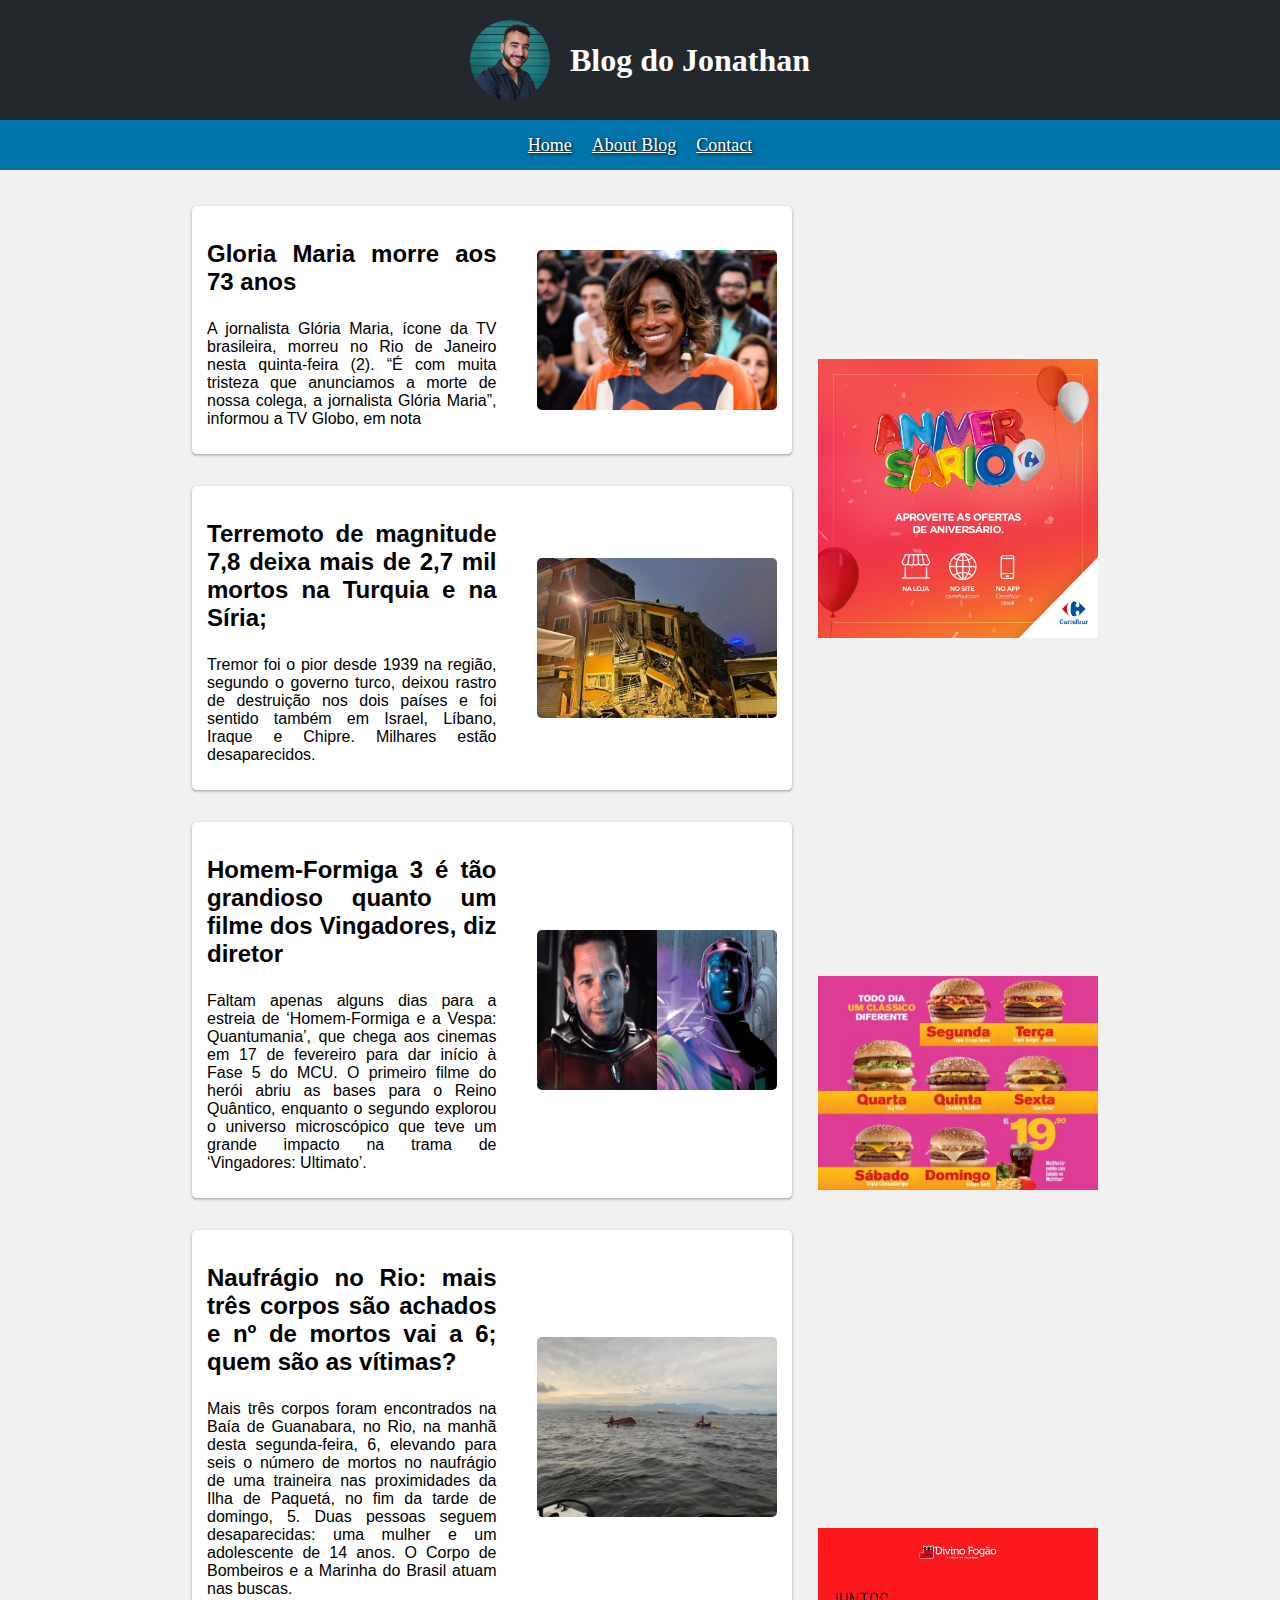
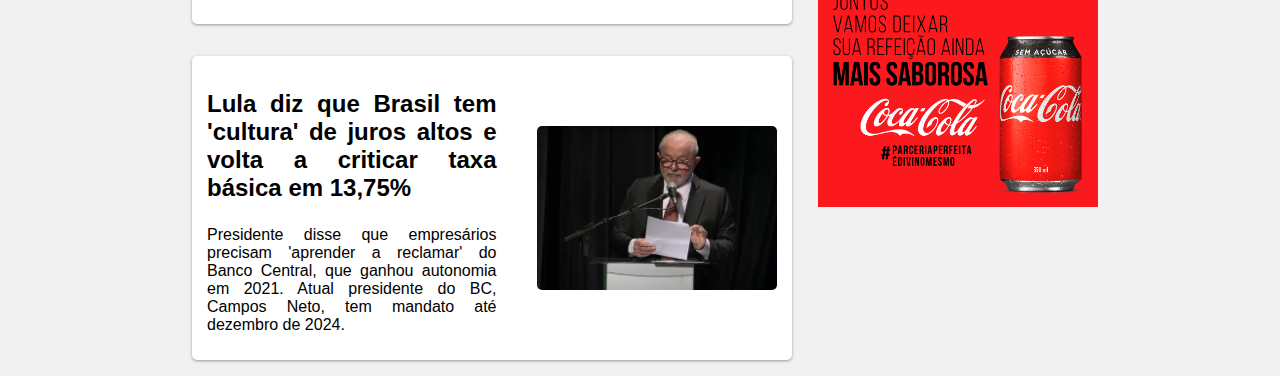
<file: index.html>
<!DOCTYPE html>
<html>

<head>
  <meta charset="utf-8">
  <meta name="viewport" content="width=device-width">
  <title>Blog do Jonathan</title>
  <link href="style.css" rel="stylesheet" type="text/css" />
  <link href="estilos/appBar.css" rel="stylesheet" type="text/css" />
</head>

<body>

  <!-- Início Barra de Navegação -->

  <div class="app-bar">
    <div class="app-bar-title">
      <img class="img-profile" src="img/profile.jpg">
      <h1 class="title">Blog do Jonathan</h1>
    </div>
    <div class="app-bar-subtitle">
      <a href="index.html">Home</a>
      <a href="paginas/aboutBlog.htm">About Blog</a>
      <a href="paginas/contact.htm">Contact</a>
    </div>
  </div>

  <!-- Fim Barra de Navegação  -->


  <!--   Corpo do Blog   -->

  <div class="body-blog">
    <div class="container-noticias">

      <a href="paginas/gloria.htm" id="link1">
        <div class="container-noticias-item">
          <div class="container-noticias-item-info">
            <h3>Gloria Maria morre aos 73 anos</h3>
            <p>A jornalista Glória Maria, ícone da TV brasileira, morreu no Rio de Janeiro nesta quinta-feira (2).
              “É com muita tristeza que anunciamos a morte de nossa colega, a jornalista Glória Maria”, informou a TV
              Globo,
              em nota</p>
          </div>
          <img class="container-noticias-item-img" src="img/gloria.jpg">
        </div>
      </a>

      <a href="paginas/terremoto.htm" id="link2">
        <div class="container-noticias-item">
          <div class="container-noticias-item-info">
            <h3>Terremoto de magnitude 7,8 deixa mais de 2,7 mil mortos na Turquia e na Síria;</h3>
            <p>Tremor foi o pior desde 1939 na região, segundo o governo turco, deixou rastro de destruição nos dois
              países e foi sentido também em Israel,
              Líbano, Iraque e Chipre. Milhares estão desaparecidos.</p>
          </div>
          <img class="container-noticias-item-img" src="img/terremoto.jpg">
        </div>
      </a>

      <a href="paginas/homemformiga.htm" id="link3">
        <div class="container-noticias-item">
          <div class="container-noticias-item-info">
            <h3>Homem-Formiga 3 é tão grandioso quanto um filme dos Vingadores, diz diretor</h3>
            <p>Faltam apenas alguns dias para a estreia de ‘Homem-Formiga e a Vespa: Quantumania’, que chega aos cinemas
              em 17 de fevereiro para dar início à Fase 5 do MCU.
              O primeiro filme do herói abriu as bases para o Reino Quântico, enquanto o segundo explorou o universo
              microscópico que teve um grande impacto na trama de
              ‘Vingadores: Ultimato’.</p>
          </div>
          <img class="container-noticias-item-img" src="img/homemformiga.jpg">
        </div>
      </a>

      <a href="paginas/naufragio.htm" id="link4">
        <div class="container-noticias-item">
          <div class="container-noticias-item-info">
            <h3>Naufrágio no Rio: mais três corpos são achados e nº de mortos vai a 6; quem são as vítimas?</h3>
            <p>Mais três corpos foram encontrados na Baía de Guanabara, no Rio, na manhã desta segunda-feira, 6,
              elevando
              para seis o número de mortos no naufrágio de uma
              traineira nas proximidades da Ilha de Paquetá, no fim da tarde de domingo, 5. Duas pessoas seguem
              desaparecidas: uma mulher e um adolescente de 14 anos.
              O Corpo de Bombeiros e a Marinha do Brasil atuam nas buscas.</p>
          </div>
          <img class="container-noticias-item-img" src="img/naufragio.jpeg">
        </div>
      </a>

      <a href="paginas/lula.htm" id="link5">
        <div class="container-noticias-item">
          <div class="container-noticias-item-info">
            <h3>Lula diz que Brasil tem 'cultura' de juros altos e volta a criticar taxa básica em 13,75%</h3>
            <p>Presidente disse que empresários precisam 'aprender a reclamar' do Banco Central, que ganhou autonomia em
              2021.
              Atual presidente do BC, Campos Neto, tem mandato até dezembro de 2024.</p>
          </div>
          <img class="container-noticias-item-img" src="img/lula.jpg">
        </div>
      </a>

    </div>

    <div class="container-noticias-item-publish">
      <a class="a-lateral" href="https://mercado.carrefour.com.br/"><img
          class="container-noticias-item-publish-img-lateral" src="img/propaganda/propaganda1.png"></a>
      <a class="a-mobile" href="https://hortifruti.com.br/"><img class="container-noticias-item-publish-img-mobile"
          src="img/propaganda/propaganda2.png"></a>
      <a class="a-mobile" href="https://www.casasbahia.com.br/"><img class="container-noticias-item-publish-img-mobile"
          src="img/propaganda/propaganda3.jpg"></a>
      <a class="a-lateral" href="http://www.mcdonalds.com.br"><img class="container-noticias-item-publish-img-lateral"
          src="img/propaganda/propaganda4.png"></a>
      <a class="a-lateral" href="https://www.coca-cola.com.br/"><img class="container-noticias-item-publish-img-lateral"
          src="img/propaganda/propaganda5.png"></a>
      <a class="a-mobile" href="https://www.itau.com.br/"><img class="container-noticias-item-publish-img-mobile"
          src="img/propaganda/propaganda6.jpg"></a>
    </div>
  </div>

  <!-- Fim Corpo do Blog -->

</body>

</html>
</file>
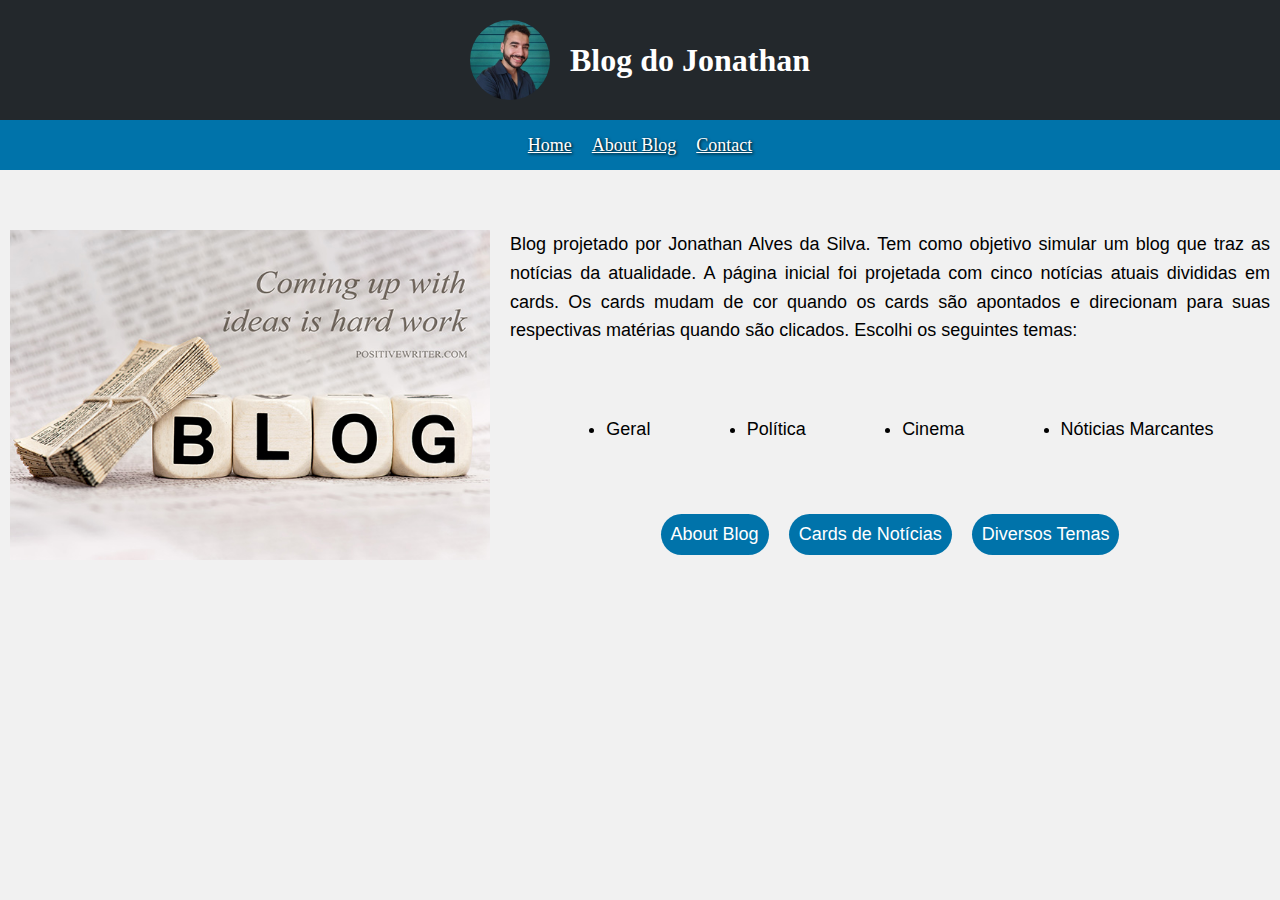
<file: paginas/aboutBlog.htm>
<!DOCTYPE html>
<html>

<head>
  <meta charset="utf-8">
  <meta name="viewport" content="width=device-width">
  <title>Blog do Jonathan</title>
  <link href="../estilos/aboutBlog.css" rel="stylesheet" type="text/css"/>
  <link href="../estilos/appBar.css" rel="stylesheet" type="text/css"/>
</head>

<body>
    
  <!-- Início Barra de Navegação -->

  <div class="app-bar">
    <div class="app-bar-title">
      <img class="img-profile" src="../img/profile.jpg">
      <h1 class="title">Blog do Jonathan</h1>
    </div>
    <div class="app-bar-subtitle">
      <a href="../index.html">Home</a>
      <a href="../paginas/aboutBlog.htm">About Blog</a>
      <a href="../paginas/contact.htm">Contact</a>
    </div>
  </div>

  <!-- Fim Barra de Navegação  -->

  <div class="container">
    <div class="container-item" id="imagem">
      <img class="container-item-img" src="../img/blog.jpg">
    </div>
    <div class="container-item">
      <div class="container-item-sobre">
        <div class="container-item-sobre-texto">
          <p>Blog projetado por Jonathan Alves da Silva. 
            Tem como objetivo simular um blog que traz as notícias da atualidade.
          A página inicial foi projetada com cinco notícias atuais divididas em cards. Os cards mudam de cor quando os cards são apontados e direcionam para suas respectivas matérias quando são clicados. Escolhi os seguintes temas:</p>
          <ul class="container-item-sobre-texto1-list">
            <li class="container-item-sobre-texto1-list-item">Geral</li>
            <li class="container-item-sobre-texto1-list-item">Política</li>
            <li class="container-item-sobre-texto1-list-item">Cinema</li>
            <li class="container-item-sobre-texto1-list-item">Nóticias Marcantes</li>
          </ul>
        </div>
        <div class="container-item-sobre-tags">
          <span class="container-item-sobre-tags-item">About Blog</span>
          <span class="container-item-sobre-tags-item">Cards de Notícias</span>
          <span class="container-item-sobre-tags-item">Diversos Temas</span>
        </div>
      </div>
    </div>  
  </div>
  
</body>

</html>
</file>
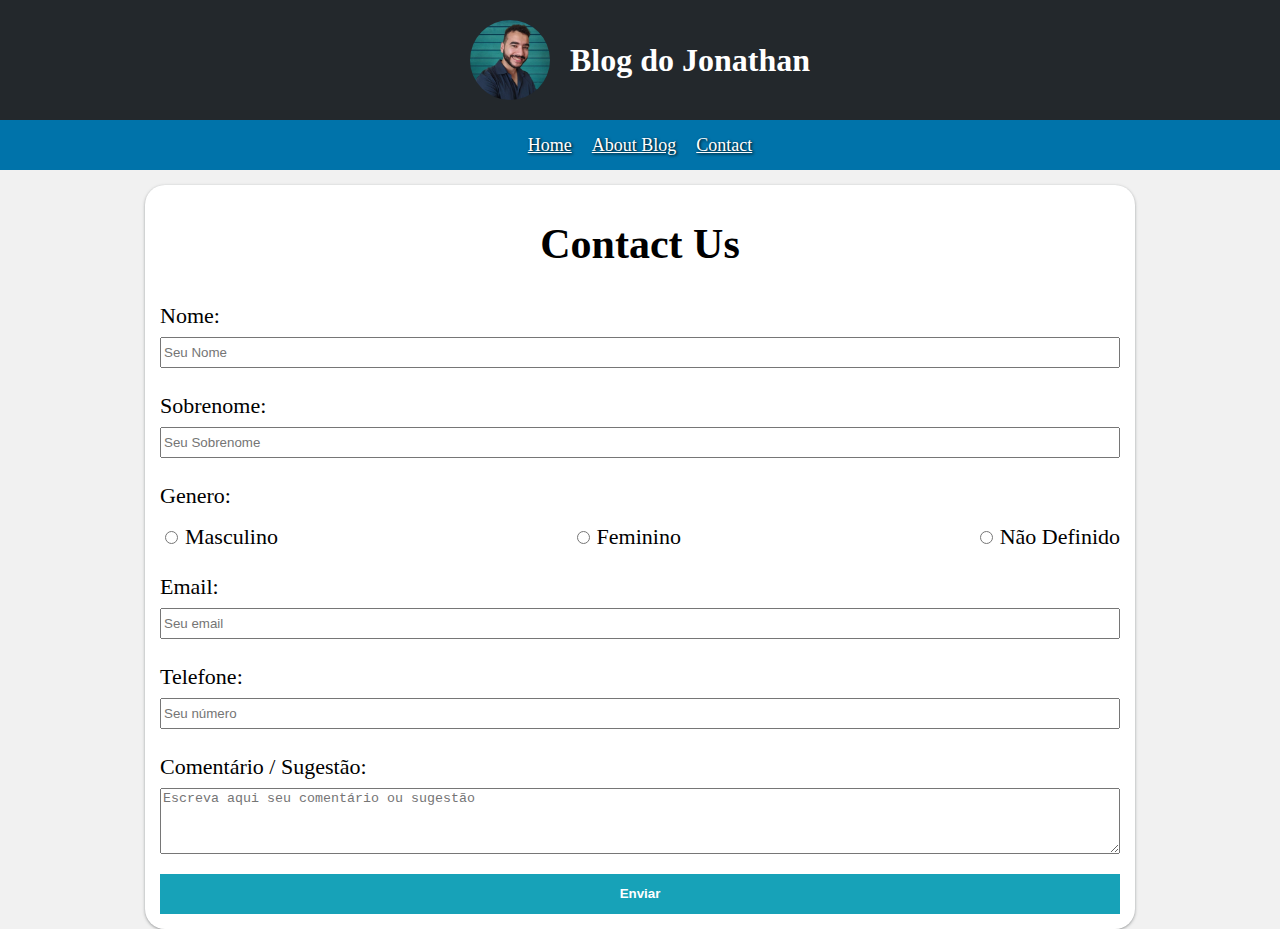
<file: paginas/contact.htm>
<!DOCTYPE html>
<html>

<head>
  <meta charset="utf-8">
  <meta name="viewport" content="width=device-width">
  <title>Blog do Jonathan</title>
  <link href="../estilos/appBar.css" rel="stylesheet" type="text/css" />
  <link href="../estilos/contact.css" rel="stylesheet" type="text/css" />
</head>

<body>
    
  <!-- Início Barra de Navegação -->

  <div class="app-bar">
    <div class="app-bar-title">
      <img class="img-profile" src="../img/profile.jpg">
      <h1 class="title">Blog do Jonathan</h1>
    </div>
    <div class="app-bar-subtitle">
      <a href="../index.html">Home</a>
      <a href="../paginas/aboutBlog.htm">About Blog</a>
      <a href="../paginas/contact.htm">Contact</a>
    </div>
  </div>

  <!-- Fim Barra de Navegação  -->
  
  <!-- Início Formulário -->
  
  <div class="formulario">
    <form method="POST" action="https://getform.io/f/951427d5-779f-4328-8c03-3a3647d88713">
      <div class="form-title">
        <h2>Contact Us</h2>
      </div>  
      <div class="nome-sobrenome">
        <label>Nome:</label>
        <input type="text" placeholder="Seu Nome" name="nome" minlength="2" maxlength="16" required>
        <label>Sobrenome:</label>
        <input type="text" placeholder="Seu Sobrenome" name="sobrenome" minlength="2" maxlength="16" required>
      </div>
      <label>Genero:</label>
      <div class="radio-genero">
        <div class="radio-item">
          <input type="radio" name="genero" value="masculino" required>
          <label>Masculino</label>
        </div>
        <div class="radio-item">
          <input type="radio" name="genero" value="feminino" required>
          <label>Feminino</label>
        </div>
        <div class="radio-item">
          <input type="radio" name="genero" value="nao definido" required>
          <label>Não Definido</label>
        </div>  
      </div>
      <div class="email">
        <label>Email:</label>
        <input type="email" placeholder="Seu email" name="email" required>
      </div>
      <div class="telefone">
        <label>Telefone:</label>
        <input type="tel" placeholder="Seu número" name="numero" minlength="10" maxlength="16" required>
      </div>
      <div class="comentario">
        <label>Comentário / Sugestão:</label>
        <textarea class="textAreaComentario" placeholder="Escreva aqui seu comentário ou sugestão" name="message" required></textarea>
      </div>
      <input class="submitForm" type="submit" value="Enviar">
    </form>
  </div>
  
  <!--  Fim Formulário   -->
</body>

</html>
</file>
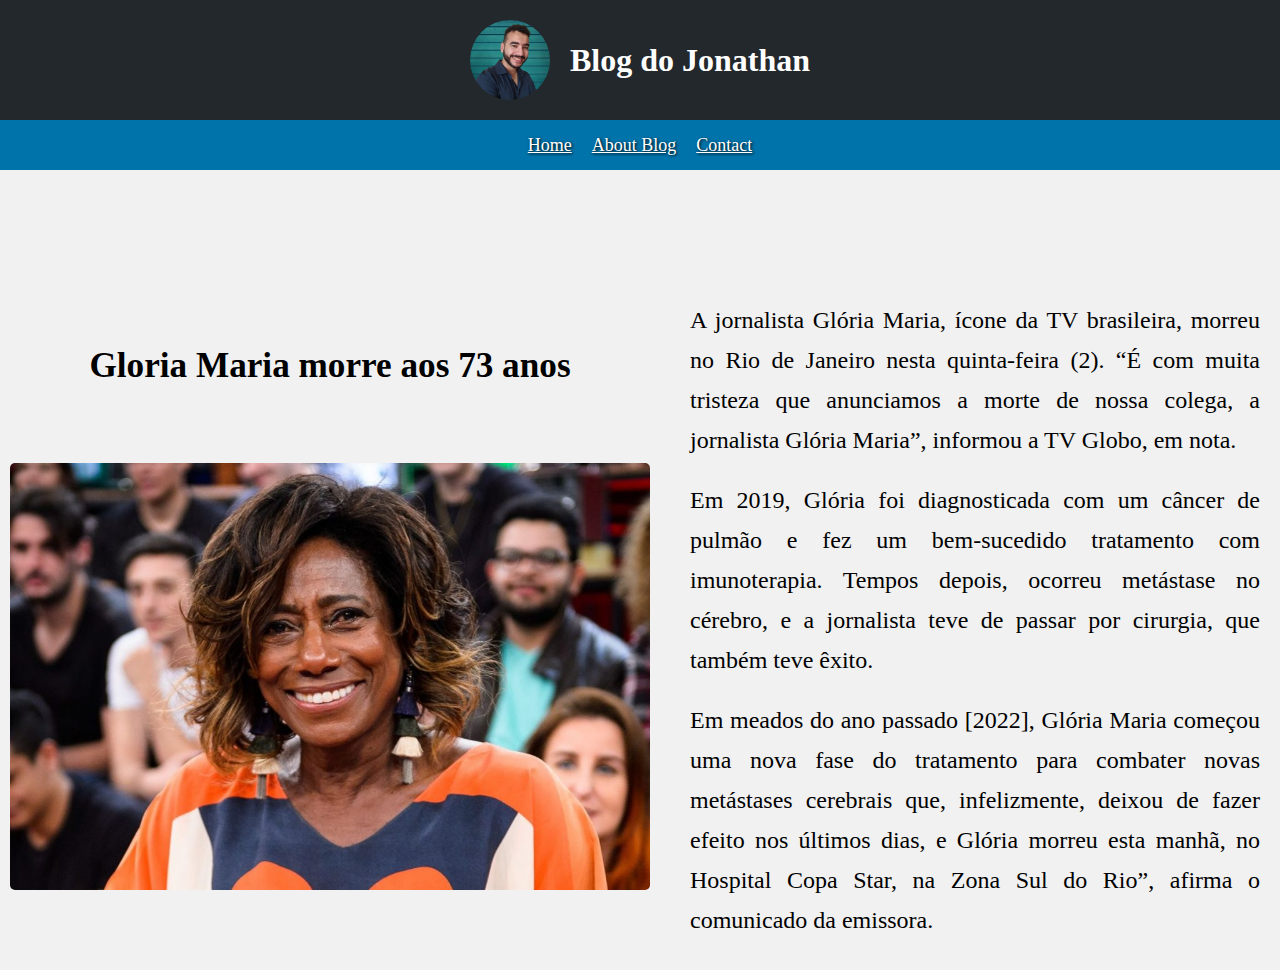
<file: paginas/gloria.htm>
<!DOCTYPE html>
<html>

<head>
  <meta charset="utf-8">
  <meta name="viewport" content="width=device-width, initial-scale=1.0">
  <title>Gloria Maria morre aos 73 anos.</title>
  <link href="../estilos/appBar.css" rel="stylesheet" type="text/css" />
  <link href="../estilos/noticia.css" rel="stylesheet" type="text/css"/>
</head>

<body>

  <!-- Início Barra de Navegação -->

  <div class="app-bar">
    <div class="app-bar-title">
      <img class="img-profile" src="../img/profile.jpg">
      <h1 class="title">Blog do Jonathan</h1>
    </div>
    <div class="app-bar-subtitle">
      <a href="../index.html">Home</a>
      <a href="../paginas/aboutBlog.htm">About Blog</a>
      <a href="../paginas/contact.htm">Contact</a>
    </div>
  </div>

  <!-- Fim Barra de Navegação  -->

  <div class="div-publicacao">
    <div class="container">
      <div class="div-title">
        <h3>Gloria Maria morre aos 73 anos</h3>
      </div>
      <div class="div-img">
        <img class="img-item" src="../img/gloria.jpg">
      </div>
    </div>  
    <div class="div-noticia">
      <p>
        A jornalista Glória Maria, ícone da TV brasileira, morreu no Rio de Janeiro nesta quinta-feira (2). “É com 
        muita tristeza que anunciamos a morte de nossa colega, a jornalista Glória Maria”, informou a TV Globo, em nota.
      </p>
      <p>
        Em 2019, Glória foi diagnosticada com um câncer de pulmão e fez um bem-sucedido tratamento com imunoterapia. 
        Tempos depois, ocorreu metástase no cérebro, e a jornalista teve de passar por cirurgia, que também teve êxito.
      </p>
      <p>
        Em meados do ano passado [2022], Glória Maria começou uma nova fase do tratamento para combater novas 
        metástases cerebrais que, infelizmente, deixou de fazer efeito nos últimos dias, e Glória morreu esta manhã, 
        no Hospital Copa Star, na Zona Sul do Rio”, afirma o comunicado da emissora.
      </p>
    </div>  
  </div>  

</body>

</html>
</file>
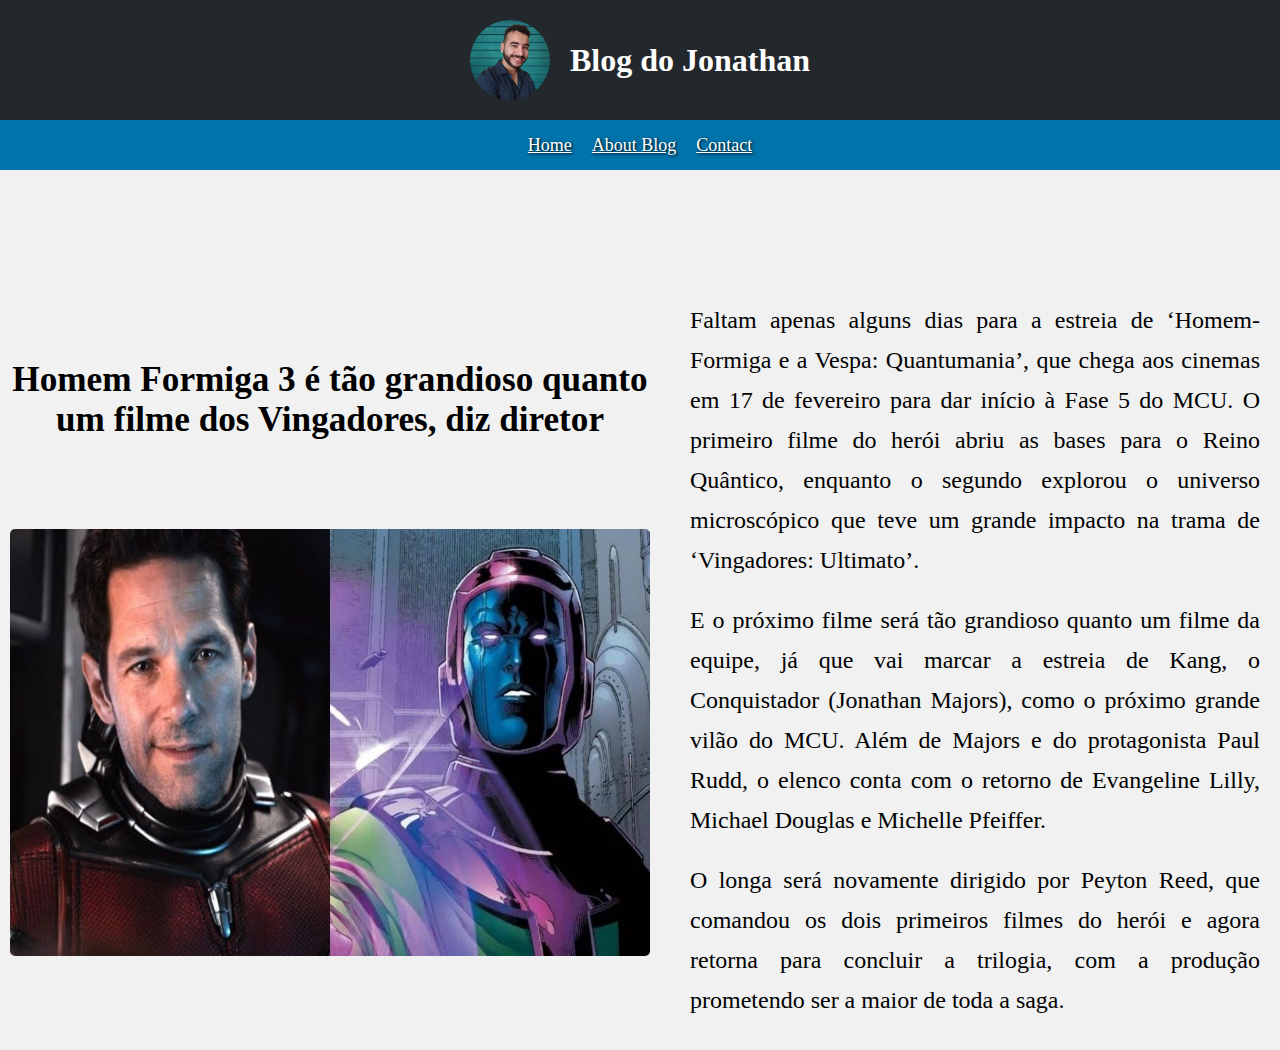
<file: paginas/homemformiga.htm>
<!DOCTYPE html>
<html>

<head>
  <meta charset="utf-8">
  <meta name="viewport" content="width=device-width, initial-scale=1.0">
  <title>Homem Formiga 3 é tão grandioso quanto um filme dos Vingadores, diz diretor</title>
  <link href="../estilos/appBar.css" rel="stylesheet" type="text/css" />
  <link href="../estilos/noticia.css" rel="stylesheet" type="text/css"/>
</head>

<body>

  <!-- Início Barra de Navegação -->

  <div class="app-bar">
    <div class="app-bar-title">
      <img class="img-profile" src="../img/profile.jpg">
      <h1 class="title">Blog do Jonathan</h1>
    </div>
    <div class="app-bar-subtitle">
      <a href="../index.html">Home</a>
      <a href="../paginas/aboutBlog.htm">About Blog</a>
      <a href="../paginas/contact.htm">Contact</a>
    </div>
  </div>

  <!-- Fim Barra de Navegação  -->

  <div class="div-publicacao">
    <div class="container">
      <div class="div-title">
        <h3>Homem Formiga 3 é tão grandioso quanto um filme dos Vingadores, diz diretor</h3>
      </div>
      <div class="div-img">
        <img class="img-item" src="../img/homemformiga.jpg">
      </div>
    </div>  
    <div class="div-noticia">
      <p>
        Faltam apenas alguns dias para a estreia de ‘Homem-Formiga e a Vespa: Quantumania’, que chega aos cinemas em 17 de fevereiro para dar início à Fase 5 do MCU. O primeiro filme do herói abriu as bases para o Reino Quântico, enquanto o segundo explorou o universo microscópico que teve um grande impacto na trama de ‘Vingadores: Ultimato’.
      </p>
      <p>
        E o próximo filme será tão grandioso quanto um filme da equipe, já que vai marcar a estreia de Kang, o Conquistador (Jonathan Majors), como o próximo grande vilão do MCU. Além de Majors e do protagonista Paul Rudd, o elenco conta com o retorno de Evangeline Lilly, Michael Douglas e Michelle Pfeiffer.
      </p>
      <p>
        O longa será novamente dirigido por Peyton Reed, que comandou os dois primeiros filmes do herói e agora retorna para concluir a trilogia, com a produção prometendo ser a maior de toda a saga.
      </p>
    </div>  
  </div>  

</body>

</html>
</file>
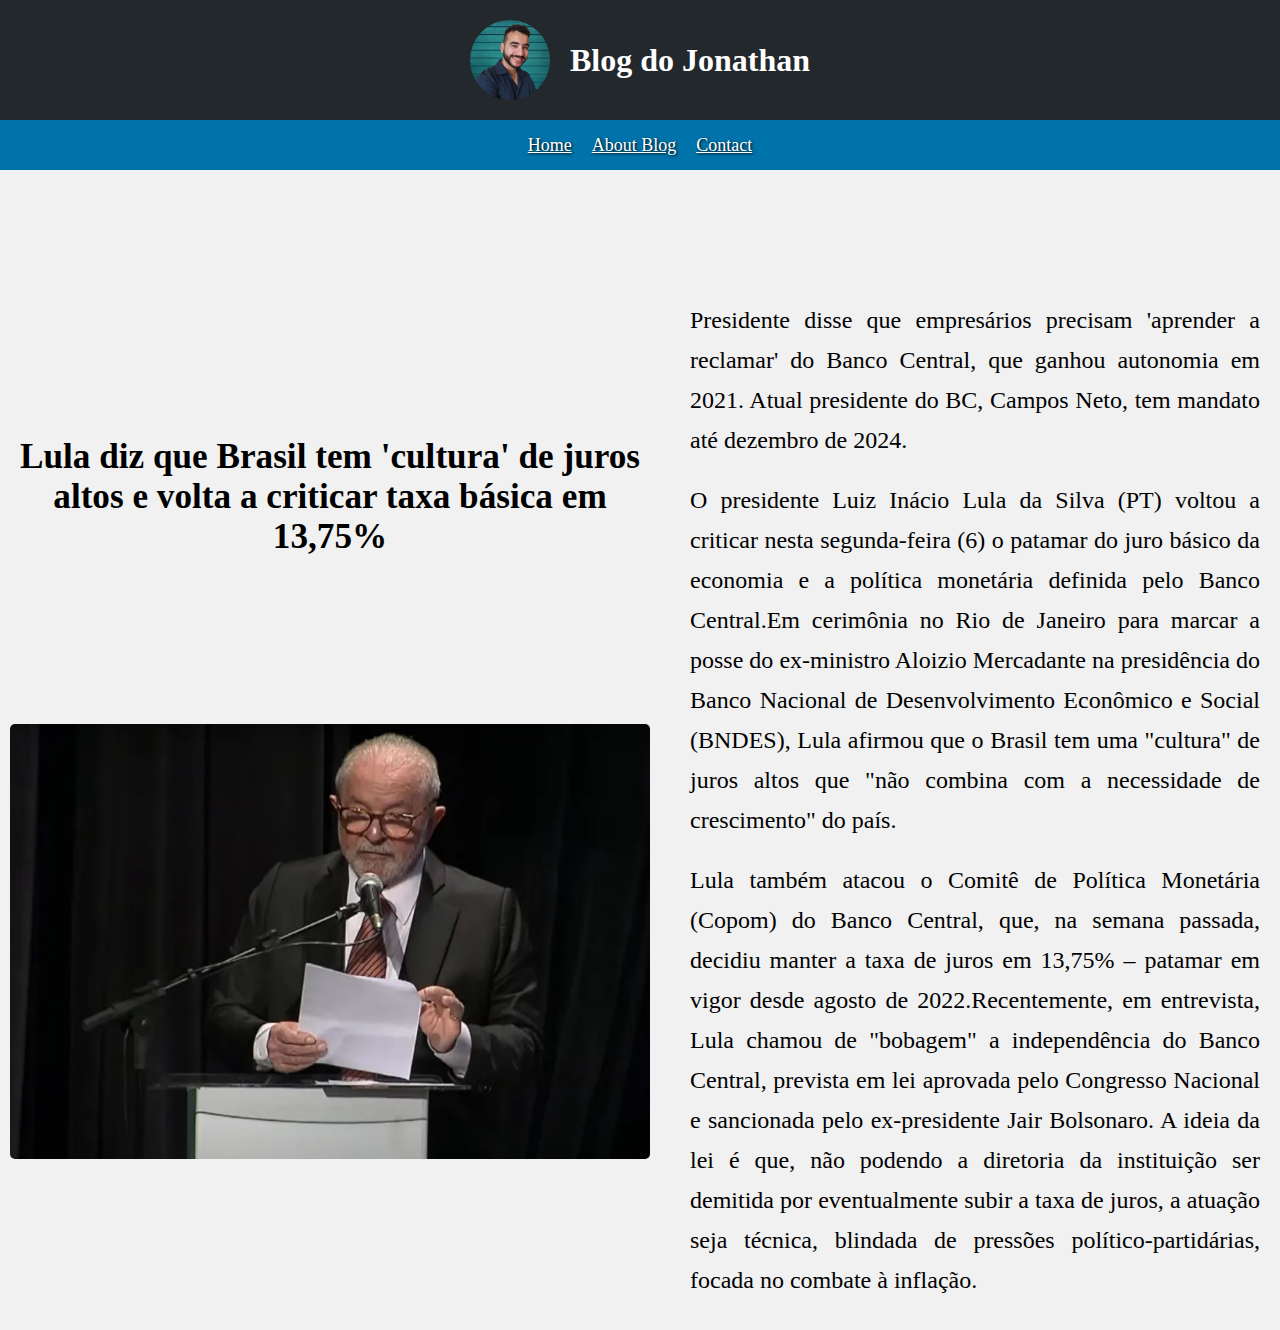
<file: paginas/lula.htm>
<!DOCTYPE html>
<html>

<head>
  <meta charset="utf-8">
  <meta name="viewport" content="width=device-width, initial-scale=1.0">
  <title>Lula diz que Brasil tem 'cultura' de juros altos e volta a criticar taxa básica em 13,75%</title>
  <link href="../estilos/appBar.css" rel="stylesheet" type="text/css" />
  <link href="../estilos/noticia.css" rel="stylesheet" type="text/css"/>
</head>

<body>

  <!-- Início Barra de Navegação -->

  <div class="app-bar">
    <div class="app-bar-title">
      <img class="img-profile" src="../img/profile.jpg">
      <h1 class="title">Blog do Jonathan</h1>
    </div>
    <div class="app-bar-subtitle">
      <a href="../index.html">Home</a>
      <a href="../paginas/aboutBlog.htm">About Blog</a>
      <a href="../paginas/contact.htm">Contact</a>
    </div>
  </div>

  <!-- Fim Barra de Navegação  -->

  <div class="div-publicacao">
    <div class="container">
      <div class="div-title">
        <h3>Lula diz que Brasil tem 'cultura' de juros altos e volta a criticar taxa básica em 13,75%</h3>
      </div>
      <div class="div-img">
        <img class="img-item" src="../img/lula.jpg">
      </div>
    </div>  
    <div class="div-noticia">
      <p>
        Presidente disse que empresários precisam 'aprender a reclamar' do Banco Central, que ganhou autonomia em 2021. Atual presidente do BC, Campos Neto, tem mandato até dezembro de 2024.
      </p>
      <p>
       O presidente Luiz Inácio Lula da Silva (PT) voltou a criticar nesta segunda-feira (6) o patamar do juro básico da economia e a política monetária definida pelo Banco Central.Em cerimônia no Rio de Janeiro para marcar a posse do ex-ministro Aloizio Mercadante na presidência do Banco Nacional de Desenvolvimento Econômico e Social (BNDES), Lula afirmou que o Brasil tem uma "cultura" de juros altos que "não combina com a necessidade de crescimento" do país.
      </p>
      <p>
        Lula também atacou o Comitê de Política Monetária (Copom) do Banco Central, que, na semana passada, decidiu manter a taxa de juros em 13,75% – patamar em vigor desde agosto de 2022.Recentemente, em entrevista, Lula chamou de "bobagem" a independência do Banco Central, prevista em lei aprovada pelo Congresso Nacional e sancionada pelo ex-presidente Jair Bolsonaro. A ideia da lei é que, não podendo a diretoria da instituição ser demitida por eventualmente subir a taxa de juros, a atuação seja técnica, blindada de pressões político-partidárias, focada no combate à inflação.
      </p>
    </div>  
  </div>  

</body>

</html>
</file>
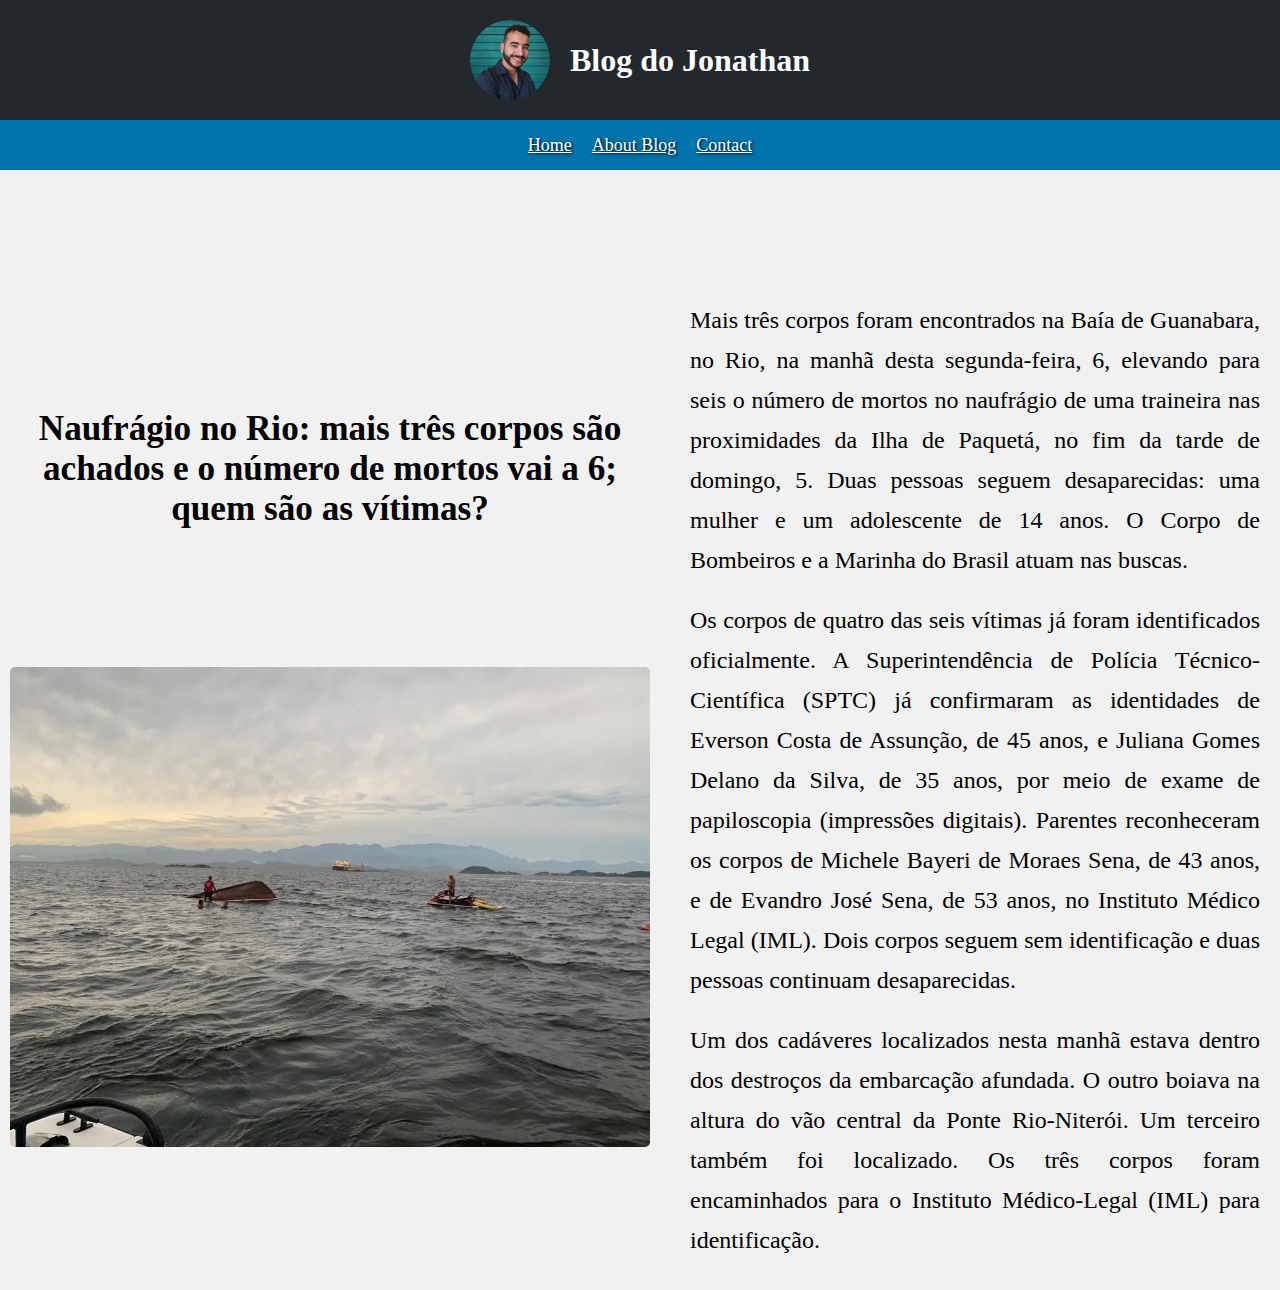
<file: paginas/naufragio.htm>
<!DOCTYPE html>
<html>

<head>
  <meta charset="utf-8">
  <meta name="viewport" content="width=device-width, initial-scale=1.0">
  <title>Naufrágio no Rio: mais três corpos são achados e o número de mortos vai a 6; quem são as vítimas?</title>
  <link href="../estilos/appBar.css" rel="stylesheet" type="text/css" />
  <link href="../estilos/noticia.css" rel="stylesheet" type="text/css"/>
</head>

<body>

  <!-- Início Barra de Navegação -->

  <div class="app-bar">
    <div class="app-bar-title">
      <img class="img-profile" src="../img/profile.jpg">
      <h1 class="title">Blog do Jonathan</h1>
    </div>
    <div class="app-bar-subtitle">
      <a href="../index.html">Home</a>
      <a href="../paginas/aboutBlog.htm">About Blog</a>
      <a href="../paginas/contact.htm">Contact</a>
    </div>
  </div>

  <!-- Fim Barra de Navegação  -->

  <div class="div-publicacao">
    <div class="container">
      <div class="div-title">
        <h3>Naufrágio no Rio: mais três corpos são achados e o número de mortos vai a 6; quem são as vítimas?</h3>
      </div>
      <div class="div-img">
        <img class="img-item" src="../img/naufragio.jpeg">
      </div>
    </div>  
    <div class="div-noticia">
      <p>
        Mais três corpos foram encontrados na Baía de Guanabara, no Rio, na manhã desta segunda-feira, 6, elevando para seis o número de mortos no naufrágio de uma traineira nas proximidades da Ilha de Paquetá, no fim da tarde de domingo, 5. Duas pessoas seguem desaparecidas: uma mulher e um adolescente de 14 anos. O Corpo de Bombeiros e a Marinha do Brasil atuam nas buscas.
      </p>
      <p>
       Os corpos de quatro das seis vítimas já foram identificados oficialmente. A Superintendência de Polícia Técnico-Científica (SPTC) já confirmaram as identidades de Everson Costa de Assunção, de 45 anos, e Juliana Gomes Delano da Silva, de 35 anos, por meio de exame de papiloscopia (impressões digitais). Parentes reconheceram os corpos de Michele Bayeri de Moraes Sena, de 43 anos, e de Evandro José Sena, de 53 anos, no Instituto Médico Legal (IML). Dois corpos seguem sem identificação e duas pessoas continuam desaparecidas.
      </p>
      <p>
        Um dos cadáveres localizados nesta manhã estava dentro dos destroços da embarcação afundada. O outro boiava na altura do vão central da Ponte Rio-Niterói. Um terceiro também foi localizado. Os três corpos foram encaminhados para o Instituto Médico-Legal (IML) para identificação.
      </p>
    </div>  
  </div>  

</body>

</html>
</file>
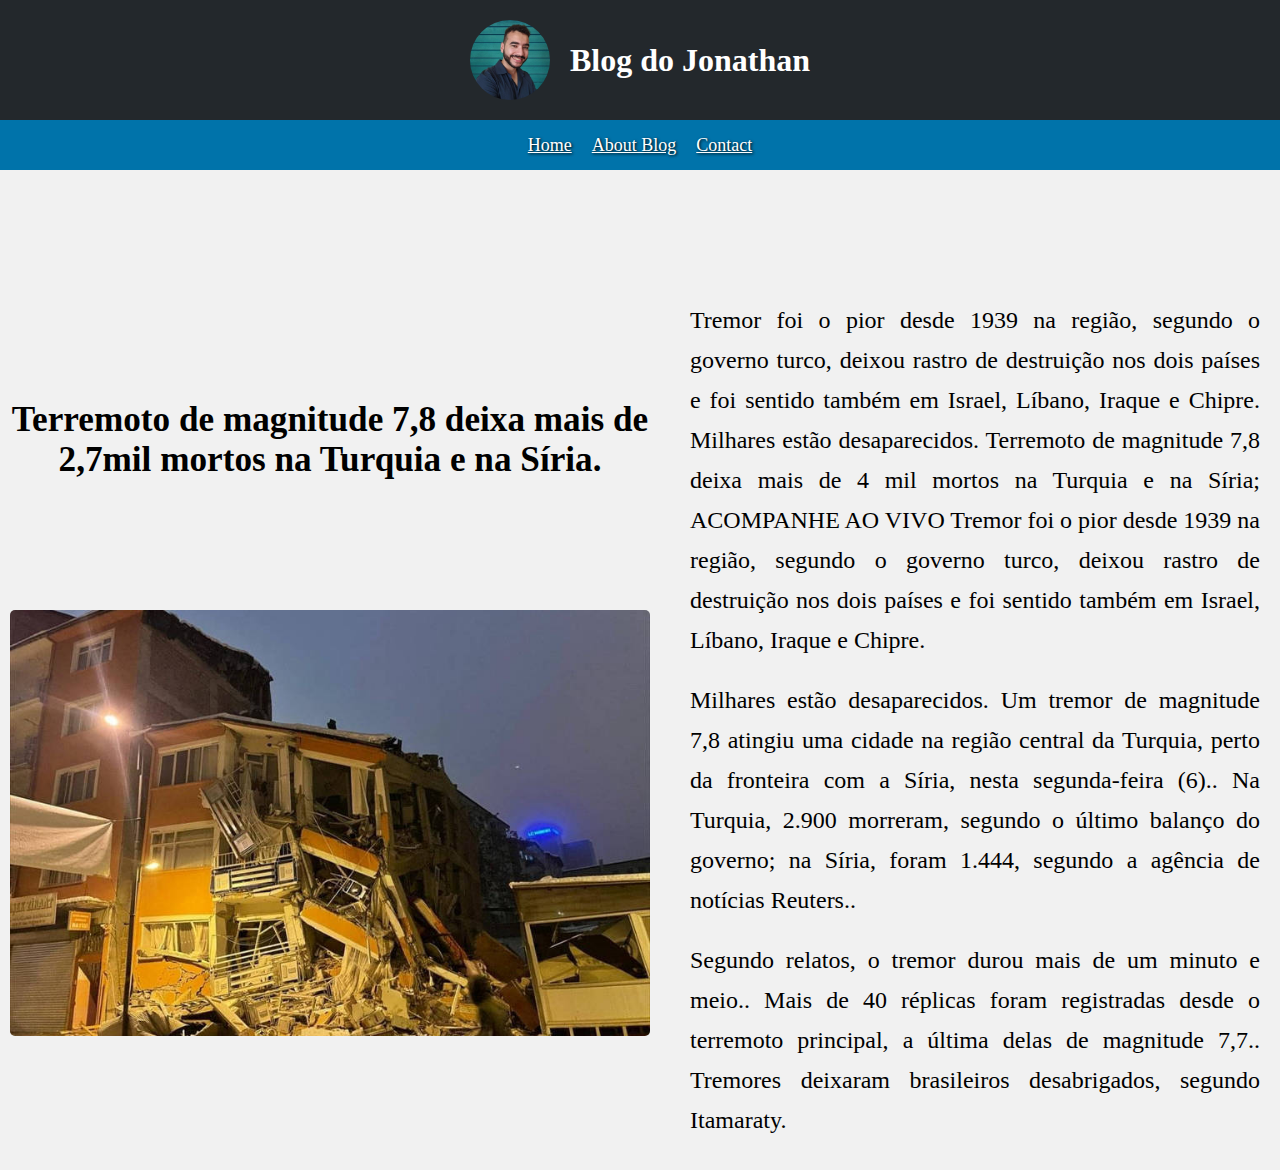
<file: paginas/terremoto.htm>
<!DOCTYPE html>
<html>

<head>
  <meta charset="utf-8">
  <meta name="viewport" content="width=device-width, initial-scale=1.0">
  <title>Terremoto de magnitude 7,8 deixa mais de 2,7mil mortos na Turquia e na Síria</title>
  <link href="../estilos/appBar.css" rel="stylesheet" type="text/css" />
  <link href="../estilos/noticia.css" rel="stylesheet" type="text/css"/>
</head>

<body>

  <!-- Início Barra de Navegação -->

  <div class="app-bar">
    <div class="app-bar-title">
      <img class="img-profile" src="../img/profile.jpg">
      <h1 class="title">Blog do Jonathan</h1>
    </div>
    <div class="app-bar-subtitle">
      <a href="../index.html">Home</a>
      <a href="../paginas/aboutBlog.htm">About Blog</a>
      <a href="../paginas/contact.htm">Contact</a>
    </div>
  </div>

  <!-- Fim Barra de Navegação  -->

  <div class="div-publicacao">
    <div class="container">
      <div class="div-title">
        <h3>Terremoto de magnitude 7,8 deixa mais de 2,7mil mortos na Turquia e na Síria.</h3>
      </div>
      <div class="div-img">
        <img class="img-item" src="../img/terremoto.jpg">
      </div>
    </div>  
    <div class="div-noticia">
      <p>
        Tremor foi o pior desde 1939 na região, segundo o governo turco, deixou rastro de destruição nos dois países e foi sentido também em 
        Israel, Líbano, Iraque e Chipre. Milhares estão desaparecidos. Terremoto de magnitude 7,8 deixa mais de 4 mil mortos na Turquia e 
        na Síria; ACOMPANHE AO VIVO Tremor foi o pior desde 1939 na região, segundo o governo turco, deixou rastro de destruição nos dois 
        países e foi sentido também em Israel, Líbano, Iraque e Chipre.
      </p>
      <p>
        Milhares estão desaparecidos. Um tremor de magnitude 7,8 atingiu uma cidade na região central da Turquia, perto da fronteira com a Síria, 
        nesta segunda-feira (6).. Na Turquia, 2.900 morreram, segundo o último balanço do governo; na Síria, foram 1.444, segundo a agência de 
        notícias Reuters..
      </p>
      <p>
        Segundo relatos, o tremor durou mais de um minuto e meio.. Mais de 40 réplicas foram registradas desde o terremoto principal, 
        a última delas de magnitude 7,7.. Tremores deixaram brasileiros desabrigados, segundo Itamaraty.
      </p>
    </div>  
  </div>  

</body>

</html>
</file>
<file: style.css>
html, body {
  width: 100%;
  height: auto;
  background-color:  #f1f1f1;
  margin: 0;
}

/*Corpo da Pagina*/
  
  .body-blog
  {
    display: flex;
    padding-top: 20px;
    justify-content: space-evenly;
    margin: 0 auto;
    flex-direction: column;
    max-width: 90%;
  }
  
/**/


/* Cards Anúncio*/

 .container-noticias-item-publish
  {
    max-width: 100%;
    width: 100%;
    display: flex;
    justify-content: space-around;
    align-items: center;
    flex-direction: column;
  }

  .container-noticias-item-publish > .a-mobile
  {
    display: none;
  }

  .container-noticias-item-publish-img-mobile
  {
       display: none;
  }

  .container-noticias-item-publish-img-lateral
  {
    object-fit: contain;
    width: 100%;
    padding: 10px;
  }

/**/


/*Cards Noticias*/

  .container-noticias
  {
    max-width: max-content;
    display: flex;
    flex-direction: column;
  }

  .container-noticias > a
  {
    color:black;
    text-decoration: none;
  }

  .container-noticias-item
  {
    background-color: white;
    box-shadow: rgba(60, 64, 67, 0.3) 0px 1px 2px 0px, rgba(60, 64, 67, 0.15) 0px 1px 3px 1px;
    border-radius:5px;
    padding:10px 15px;
    margin: 1rem 0;
    display: flex;
    max-width: max-content;
    gap:20px;
    align-items:center;
  
  }
  
  #link1 > div:hover, #link2 > div:hover, #link3 > div:hover, #link4 > div:hover, #link5 > div:hover
  {
    background-color: #e8e8e8;
  }

  .container-noticias-item-info
  {
      margin-right: 1.3rem;
  }

  .container-noticias-item-info > *
  {
      font-family: Arial, Helvetica, sans-serif;
  }

  .container-noticias-item-info > h3
  {
      text-align: justify;
  }

  .container-noticias-item-info > p
  {
      font-weight: 200;
      text-align: justify;
  }

  .container-noticias-item-img
  {
    object-fit: cover;
    width: 100%;
    height:100%;
    max-width: 5rem;
    margin: 1rem 0;
    border-radius:5px;
  }
  
/**/


/*Media Query - Mobile Screen*/

  @media screen and (min-width: 526px)
  {
      .container-noticias-item-info > *
      {
          font-size: normal;
          text-align: justify;
      }
  
      .container-noticias-item-img
      {
        display:none;
      }

      .container-noticias-item-publish>.a-lateral
      {
        display: none;  
      }
      
      .container-noticias-item-publish-img-lateral
      {
        display: none;
      }

      .container-noticias-item-publish>.a-mobile
      {
        display: block;  
      }
      
      .container-noticias-item-publish-img-mobile
      {
        display: block;
        object-fit: contain;
        width: 100%;
        margin:10px 0;
        
      }
      
    }

  @media screen and (max-width: 525px)
  {
      .container-noticias-item-info > *
      {
          font-size: normal;
          text-align: justify;
      }
  
      .container-noticias-item-img
      {
        display:none;
      }

      .container-noticias-item-publish>.a-lateral
      {
        display: none;  
      }
      
      .container-noticias-item-publish-img-lateral
      {
        display: none;
      }

      .container-noticias-item-publish>.a-mobile
      {
        display: block;  
      }
      
      .container-noticias-item-publish-img-mobile
      {
        display: block;
        object-fit: contain;
        width: 100%;
        margin:10px 0;
        
      }

    }

/**/


/*Media Query - Tablet Screen*/

  @media screen and (min-width: 992px) 
  {
  
      .body-blog
      {
        display: flex;
        padding-top: 20px;
        justify-content: space-evenly;
        margin: 0 auto;
        column-gap: 1em;
        max-width: 70%;
        flex-direction: row;
      }
  
      .container-noticias-item-info > h3
      {
          font-size: x-large;
      }

      .container-noticias-item-info > p
      {
        text-align: justify;
      }
  
      .container-noticias
      {
        max-width: 67%;
        display: flex;
        flex-direction: column;
      }
      
      .container-noticias-item
      {
        background-color: #FFF;
        box-shadow: rgba(60, 64, 67, 0.3) 0px 1px 2px 0px, rgba(60, 64, 67, 0.15) 0px 1px 3px 1px;
        border-radius:5px;
        padding:10px 15px; 
        margin: 1rem 0;
        display: flex;
      }
    
      .container-noticias-item-img
      {
        max-width: 15rem;
        object-fit:contain;
        display:block;
      }
  
      .container-noticias-publish
      {
          max-width: max-content;
          display: flex;
          flex-direction: column;
      }

      .container-noticias-item-publish>.a-lateral
      {
        display: block;  
      }
      
      .container-noticias-item-publish-img-lateral
      {
        display: block;
      }

      .container-noticias-item-publish>.a-mobile
      {
        display: none;  
      }
      
      .container-noticias-item-publish-img-mobile
      {
        display:none;
      }
  
    }

  @media screen and (min-width: 600px) and (max-width:992px)
  {
      .container-noticias-item-img
      {
        max-width: 15rem;
        object-fit:contain;
        display:block;
        visibility:visible;
      }

      .container-noticias-item-publish
      {
        display: flex;
        flex-direction: column;
        align-items: center;
      }

      .container-noticias-item-publish>.a-lateral
      {
        display: none;  
      }
      
      .container-noticias-item-publish-img-lateral
      {
        display: none;
      }

      .container-noticias-item-publish>.a-mobile
      {
        display: block;  
      }
      
      .container-noticias-item-publish-img-mobile
      {
        display: block;
        object-fit: contain;
        width: 100%;
        margin:10px 0;
        
      }
      
    }

/**/


/*Media Query - Ocultar Imagem Noticia entre 992 e 1150px*/
  
  @media screen and (min-width: 993px) and (max-width:1150px)
  {
      .container-noticias-item-img
      {
        display: none;
      }
    }
  
/**/


/*Media Query - Para tela maior que 1920px de width*/

  @media screen and (min-width: 1921px)
  {
    .container-noticias-item-publish
    {
      max-width: 430px;
      width: 100%;
    }

  }
  
/**/
</file>
<file: estilos/appBar.css>
/*Barra de Navegação*/

  .app-bar
  {
    position:sticky;
    top:0;
    left:0;
    width:100%;
    height:auto;
  }

  .app-bar-title
  {
    display:flex;
    flex-direction: row;
    align-items: center;
    justify-content: center;
    gap:20px;
    background-color: #23282c;
    color:white;
    height:100px;
    margin:auto;
    padding: 10px;
  }

  .app-bar-subtitle
  {
    background-color: #0073aa;
    color:white;
    height: 50px;
    display: flex;
    align-items: center;
    justify-content: center;
    gap:20px;
  }

  .app-bar-subtitle>a
  {
    text-decoration:underline;
    color:white;
    text-shadow: 1px 1px 3px black;
    font-size:18px;
  }

  .img-profile
  {
    width: 80px;
    height: 80px;
    border-radius: 50%;
  }

/**/
</file>
<file: estilos/aboutBlog.css>
/*Default*/

  html, body 
  {
    width: 100%;
    height: auto;
    background-color:  #f1f1f1;
    margin: 0;
  }

/**/


/*Media Query - Mobile Screen*/

  @media screen and (max-width: 375px)
  {
    .container
    {
      display: flex;
      flex-direction: column;
      width: 100%;
    }

    .container-item
    {
      margin-top: 20px;
      display: flex;
      justify-content: center;
      padding: 10px;
    }

    .container-item-img
    {
      width: 80%;
    }

    .container-item-sobre-texto
    {
      text-align: justify;
      font-size: 18px;
      font-family: helvetica;
      line-height: 1.5;
    }

    .container-item-sobre-tags
    {
      display: flex;
      flex-direction:column;
      align-items:center;
      justify-content:center;
      font-size: 18px;
      font-family: helvetica;
      margin-top: 25px;
    }

    .container-item-sobre-tags-item
    {
      background-color: #0073aa;
      padding:10px;
      margin:10px 0;
      border-radius:25px;
      color:white;
    }
    
  }

  @media screen and (min-width: 376px) and (max-width: 596px)
  {
    .container
    {
      display: flex;
      flex-direction: column;
      width: 100%;
    }

    .container-item
    {
      margin-top: 20px;
      display: flex;
      justify-content: center;
      padding: 10px;
    }

    .container-item-img
    {
      width: 80%;
    }

    .container-item-sobre-texto
    {
      text-align: justify;
      font-size: 20px;
      font-family: helvetica;
      line-height: 1.6;
    }

    .container-item-sobre-tags
    {
      display: flex;
      flex-direction:column;
      align-items:center;
      justify-content:center;
      font-size: 20px;
      font-family: helvetica;
      margin-top: 25px;
    }

    .container-item-sobre-tags-item
    {
      background-color: #0073aa;
      padding:10px;
      margin:10px 0;
      border-radius:25px;
      color:white;
    }
  }

/**/

/*Media Query - Tablet Screen*/
  
  @media screen and (min-width: 597px) and (max-width: 1023px)
  {
    .container
    {
      display: flex;
      flex-direction: column;
      width: 100%;
    }

    .container-item
    {
      margin-top: 20px;
      display: flex;
      justify-content: center;
      padding: 10px;
    }

    .container-item-img
    {
      width: 80%;
    }

    .container-item-sobre-texto
    {
      text-align: justify;
      font-size: 22px;
      font-family: helvetica;
      line-height: 1.6;
    }

    .container-item-sobre-tags
    {
      display: flex;
      flex-direction:row;
      align-items:center;
      justify-content:center;
      font-size: 22px;
      font-family: helvetica;
      margin-top: 30px;
    }

    .container-item-sobre-tags-item
    {
      background-color: #0073aa;
      padding:10px;
      margin:0 10px;
      border-radius:25px;
      color:white;
    }

    ul
    {
      display:flex;
      gap:2.5rem;
      justify-content:space-evenly;
    }

  }

/**/

/*Media Query - Desktop Screen*/
  
  @media screen and (min-width: 1024px) and (max-width: 1500px)
  { 
    .container
    {
      display: flex;
      width: 100%;
      margin-top:50px;
      
    }

    .container-item
    {
      display: flex;
      justify-content: center;
      padding: 10px;
    }

    .container-item-img
    {
      width: 30rem;
    }

    .container-item-sobre-texto
    {
      text-align: justify;
      font-size: 18px;
      font-family: helvetica;
      line-height: 1.6;
    }

    .container-item-sobre-texto>p
    {
      margin-top:0;
    }

    .container-item-sobre-tags
    {
      display: flex;
      flex-direction:row;
      align-items:center;
      justify-content:center;
      font-size: 18px;
      font-family: helvetica;
      margin-top: 70px;
    }

    .container-item-sobre-tags-item
    {
      background-color: #0073aa;
      padding:10px;
      margin:0 10px;
      border-radius:25px;
      color:white;
    }

    ul
    {
      display:flex;
      gap:2.5rem;
      justify-content:space-evenly;
      font-size:18px;
      margin-top:70px;
    }
    
  
  }

  @media screen and (min-width: 1501px) and (max-width: 1920px)
  { 
    .container
    {
      display: flex;
      width: 100%;
      margin-top:50px;
      
    }

    .container-item
    {
      display: flex;
      justify-content: center;
      padding: 10px;
    }

    .container-item-img
    {
      width: 40rem;
    }

    .container-item-sobre-texto
    {
      text-align: justify;
      font-size: 22px;
      font-family: helvetica;
      line-height: 1.6;
    }

    .container-item-sobre-texto>p
    {
      margin-top:0;
    }

    .container-item-sobre-tags
    {
      display: flex;
      flex-direction:row;
      align-items:center;
      justify-content:center;
      font-size: 22px;
      font-family: helvetica;
      margin-top: 100px;
    }

    .container-item-sobre-tags-item
    {
      background-color: #0073aa;
      padding:10px;
      margin:0 10px;
      border-radius:25px;
      color:white;
    }

    ul
    {
      display:flex;
      gap:2.5rem;
      justify-content:space-evenly;
      font-size:22px;
      margin-top:100px;
    }
    
  
  }
/**/
</file>
<file: estilos/contact.css>
/*Default*/
  
  body
  {
    width: 100%;
    height: 100%;
    margin: 0;
    background-color: #f1f1f1;
  }

/**/


/*Media Query - Mobile Screen*/
  
  @media screen and (max-width: 375px)
  {
   .formulario
    {
      display: flex;
      flex-direction: column;
      background-color: white;
      border-radius: 20px;
      box-shadow: rgba(60, 64, 67, 0.3) 0px 1px 2px 0px, rgba(60, 64, 67, 0.15) 0px 1px 3px 1px;
      padding: 10px;
      width: 90%;
      margin: auto;
      margin-top: 50px;
      margin-bottom: 20px;
    }

    .form-title
    {
      display: flex;
      justify-content: center;
    }

    .nome-sobrenome, .email, .telefone, .comentario
    {
      display: flex;
      flex-direction: column;
    }

    .radio-genero
    {
      margin-top: 5px;
      display: flex;
      justify-content: space-between;
    }

    input[type=text],input[type=email],input[type=tel]
    {
      height: 35px;
      margin-bottom: 15px;
    }

    input[type=radio]
    {
      margin-bottom: 20px;
    }
    
    textarea
    {
      height: 100px;
    }

    label
    {
      margin-bottom: 5px;
      font-size: 16px;
    }

    .submitForm
    {
      width: 100%;
      height:40px;
      background-color: #17a2b8;
      color: white;
      margin-top: 20px;
      border: none;
      font-weight: 600;
    }

    .submitForm:hover
    {
      background-color: white;
      color: black;
      margin-top: 20px;
      border: 1px solid #17a2b8;
      font-weight: 600;
    }

  }

  @media screen and (min-width: 375px) and (max-width:470px)
  {
    .formulario
    {
      display: flex;
      flex-direction: column;
      background-color: white;
      border-radius: 20px;
      box-shadow: rgba(60, 64, 67, 0.3) 0px 1px 2px 0px, rgba(60, 64, 67, 0.15) 0px 1px 3px 1px;
      padding: 10px;
      width: 85%;
      margin: auto;
      margin-top: 50px;
      margin-bottom: 20px;
    }

    .form-title
    {
      display: flex;
      justify-content: center;
    }

    .nome-sobrenome, .email, .telefone, .comentario
    {
      display: flex;
      flex-direction: column;
    }

    .radio-genero
    {
      margin-top: 5px;
      display: flex;
      justify-content: space-between;
    }

    input[type=text],input[type=email],input[type=tel]
    {
      height: 35px;
      margin-bottom: 15px;
    }

    input[type=radio]
    {
      margin-bottom: 20px;
    }

    textarea
    {
      height: 100px;
    }

    label
    {
      margin-bottom: 5px;
      font-size: 16px;
    }

    .submitForm
    {
      width: 100%;
      height:40px;
      background-color: #17a2b8;
      color: white;
      margin-top: 20px;
      border: none;
      font-weight: 600;
    }

    .submitForm:hover
    {
      background-color: white;
      color: black;
      margin-top: 20px;
      border: 1px solid #17a2b8;
      font-weight: 600;
    }

  }

  @media screen and (min-width: 471px) and (max-width:596px)
  {
    .formulario
    {
      display: flex;
      flex-direction: column;
      background-color: white;
      border-radius: 20px;
      box-shadow: rgba(60, 64, 67, 0.3) 0px 1px 2px 0px, rgba(60, 64, 67, 0.15) 0px 1px 3px 1px;
      padding: 10px;
      width: 85%;
      margin: auto;
      margin-top:50px;
      margin-bottom: 20px;
    }
    
    .form-title
    {
      display: flex;
      justify-content: center;
    }
    
    .nome-sobrenome, .email, .telefone, .comentario
    {
      display: flex;
      flex-direction: column;
    }

    .radio-genero
    {
      margin-top: 5px;
      display: flex;
      justify-content: space-between;
    }

    input[type=text],input[type=email],input[type=tel]
    {
      height: 35px;
      margin-bottom: 15px;
    }

    input[type=radio]
    {
      margin-bottom: 20px;
    }

    textarea
    {
      height: 100px;
    }

    label
    {
      font-size: 22px;
      margin-bottom: 5px;
    }

    .submitForm
    {
      width: 100%;
      height:40px;
      background-color: #17a2b8;
      color: white;
      margin-top: 20px;
      border: none;
      font-weight: 600;
    }

    .submitForm:hover
    {
      background-color: white;
      color: black;
      margin-top: 20px;
      border: 1px solid #17a2b8;
      font-weight: 600;
    }
    
  }

/**/


/*Media Query - Tablet Screen*/

  @media screen and (min-width: 597px) and (max-width:768px)
  {
    .formulario
    {
      display: flex;
      flex-direction: column;
      background-color: white;
      border-radius: 20px;
      box-shadow: rgba(60, 64, 67, 0.3) 0px 1px 2px 0px, rgba(60, 64, 67, 0.15) 0px 1px 3px 1px;
      padding: 10px;
      width: 90%;
      margin: auto;
      margin-top:50px;
      margin-bottom: 20px;
    }

    .form-title
    {
      display: flex;
      justify-content: center;
    }

    .nome-sobrenome, .email, .telefone, .comentario
    {
      display: flex;
      flex-direction: column;
    }

    .radio-genero
    {
      margin-top: 5px;
      display: flex;
      justify-content: space-between;
    }

    input[type=text],input[type=email],input[type=tel]
    {
      height: 35px;
      margin-bottom: 15px;
    }

    input[type=radio]
    {
      margin-bottom: 20px;
    }

    textarea
    {
      height: 150px;
    }

    label
    {
      font-size: 21px;
      margin-bottom: 5px;
    }

    .submitForm
    {
      width: 100%;
      height:40px;
      background-color: #17a2b8;
      color: white;
      margin-top: 20px;
      border: none;
      font-weight: 700;
    }

    .submitForm:hover
    {
      background-color: white;
      color: black;
      margin-top: 20px;
      border: 1px solid #17a2b8;
      font-weight: 700;
    }
    
  }

  @media screen and (min-width: 769px) and (max-width:1023px)
  {
    .formulario
    {
      display: flex;
      flex-direction: column;
      background-color: white;
      border-radius: 20px;
      box-shadow: rgba(60, 64, 67, 0.3) 0px 1px 2px 0px, rgba(60, 64, 67, 0.15) 0px 1px 3px 1px;
      padding: 10px;
      width: 90%;
      margin: auto;
      margin-top:50px;
      margin-bottom: 20px;
    }
    
    .form-title
    {
      display: flex;
      justify-content: center;
      font-size: 24px;
    }
   
    .nome-sobrenome,.email, .telefone, .comentario
    {
      display: flex;
      flex-direction: column;
    }

    .radio-genero
    {
      margin-top: 5px;
      display: flex;
      justify-content: space-between;
    }

    input[type=text],input[type=email],input[type=tel]
    {
      height: 35px;
      margin-bottom: 15px;
    }

    input[type=radio]
    {
      margin-bottom: 20px;
    }

    textarea
    {
      height: 150px;
    }

    label
    {
      font-size: 22px;
      margin-bottom: 5px;
    }

    .submitForm
    {
      width: 100%;
      height:40px;
      background-color: #17a2b8;
      color: white;
      margin-top: 20px;
      border: none;
      font-weight: 700;
    }

    .submitForm:hover
    {
      background-color: white;
      color: black;
      margin-top: 20px;
      border: 1px solid #17a2b8;
      font-weight: 700;
    }
    
    
  }

/**/


/*Media Query - Desktop Screen*/

@media screen and (min-width: 1024px)
{
  .formulario
  {
      display: flex;
      flex-direction: column;
      background-color: white;
      border-radius: 20px;
      box-shadow: rgba(60, 64, 67, 0.3) 0px 1px 2px 0px, rgba(60, 64, 67, 0.15) 0px 1px 3px 1px;
      padding: 0 15px;
      padding-bottom: 15px;
      width: 960px;
      margin: auto;
      margin-top:15px;
  }

  .form-title
  {
      display: flex;
      justify-content: center;
      font-size: 28px;
    }
  
  .nome-sobrenome,.email, .telefone, .comentario
  {
    display: flex;
    flex-direction: column;
  }

  .radio-genero
  {
    margin-top: 15px;
    display: flex;
    justify-content: space-between;
  }

  input[type=text],input[type=email],input[type=tel]
  {
    height: 25px;
    margin-bottom: 25px;
  }

  input[type=radio]
  {
    margin-bottom: 30px;
  }

  textarea
  {
    height: 60px;
  }

  label
  {
    font-size: 22px;
    margin-bottom: 8px;
  }

  .submitForm
  {
    width: 100%;
    height:40px;
    background-color: #17a2b8;
    color: white;
    margin-top: 20px;
    border: none;
    font-weight: 700;
  }

  .submitForm:hover
  {
    background-color: white;
    color: black;
    margin-top: 20px;
    border: 1px solid #17a2b8;
    font-weight: 700;
  }
  
}

/**/
</file>
<file: estilos/noticia.css>
/*Default*/
  
  body
  {
    width: 100%;
    height: 100%;
    margin: 0;
    background-color: #f1f1f1;
  }

/**/

/*Mobile Media Query*/
  
  @media screen and (max-width: 600px)
  {
    .div-publicacao
    {
      width: 100%;
      height: auto;
      display: flex;
      flex-direction: column;
      justify-content: center;
      align-items: center;
    }
    
    .div-title>h3
    {
      font-size: 1.6rem;
      text-align: center;
    }
    
    .div-img
    {
      width: 25rem;
      margin: auto;
    }

    .img-item
    {
      width: 25rem;
      height: auto;
      object-fit: cover;
      max-width: 25rem;
    }

    .div-noticia
    {
      padding: 10px;
      box-sizing: border-box;
    }
    
    .div-noticia>p
    {
      line-height: 2.2rem;
      font-size: 1.5rem;
      text-align: justify;
    }
    

    
  }

/**/

/*Tablet Media Query*/

  @media screen and (min-width: 601px) and (max-width:1264px)
  {
    .div-publicacao
    {
      width: 100%;
      height: auto;
      display: flex;
      flex-direction: column;
      justify-content: center;
      align-items: center;
    }
    
    .div-title>h3
    {
      font-size: 1.8rem;
      text-align: center;
    }
    
    .div-img
    {
      width: 30rem;
      margin: auto;
    }

    .img-item
    {
      width: 30rem;
      height: auto;
      object-fit: cover;
      max-width: 30rem;
    }

    .div-noticia
    {
      padding: 10px;
      box-sizing: border-box;
    }
    
    .div-noticia>p
    {
      line-height: 2.5rem;
      font-size: 1.7rem;
      text-align: justify;
    }
    

    
  }

/**/

/*Desktop Media Query*/
  
  @media screen and (min-width: 1265px)
  {

    .div-publicacao
    {
      width: 100%;
      display: flex;
      gap: 20px;
      margin-top:100px;
    }
    
    .container
    {
      padding-left: 10px;
      box-sizing: border-box;
      display: flex;
      flex-direction: column;
      justify-content: space-evenly;
    }
    
    .div-title>h3
    {
      font-size: 2.2rem;
      margin: 0;
      text-align: center;
    }
    
    .div-img
    {
      width: 40rem;
    }

    .img-item
    {
      width: 40rem;
      height: auto;
      object-fit: cover;
      max-width: 40rem;
      border-radius: 5px;
    }

    .div-noticia
    {
      box-sizing: border-box;
      display: flex;
      flex-direction: column;
      align-items: start;
      justify-content: center;
      padding: 20px;
    }
    
    .div-noticia>p
    {
      line-height: 2.5rem;
      font-size: 1.5rem;
      text-align: justify;
      margin: 10px 0;
    }
  }

/**/
</file>
